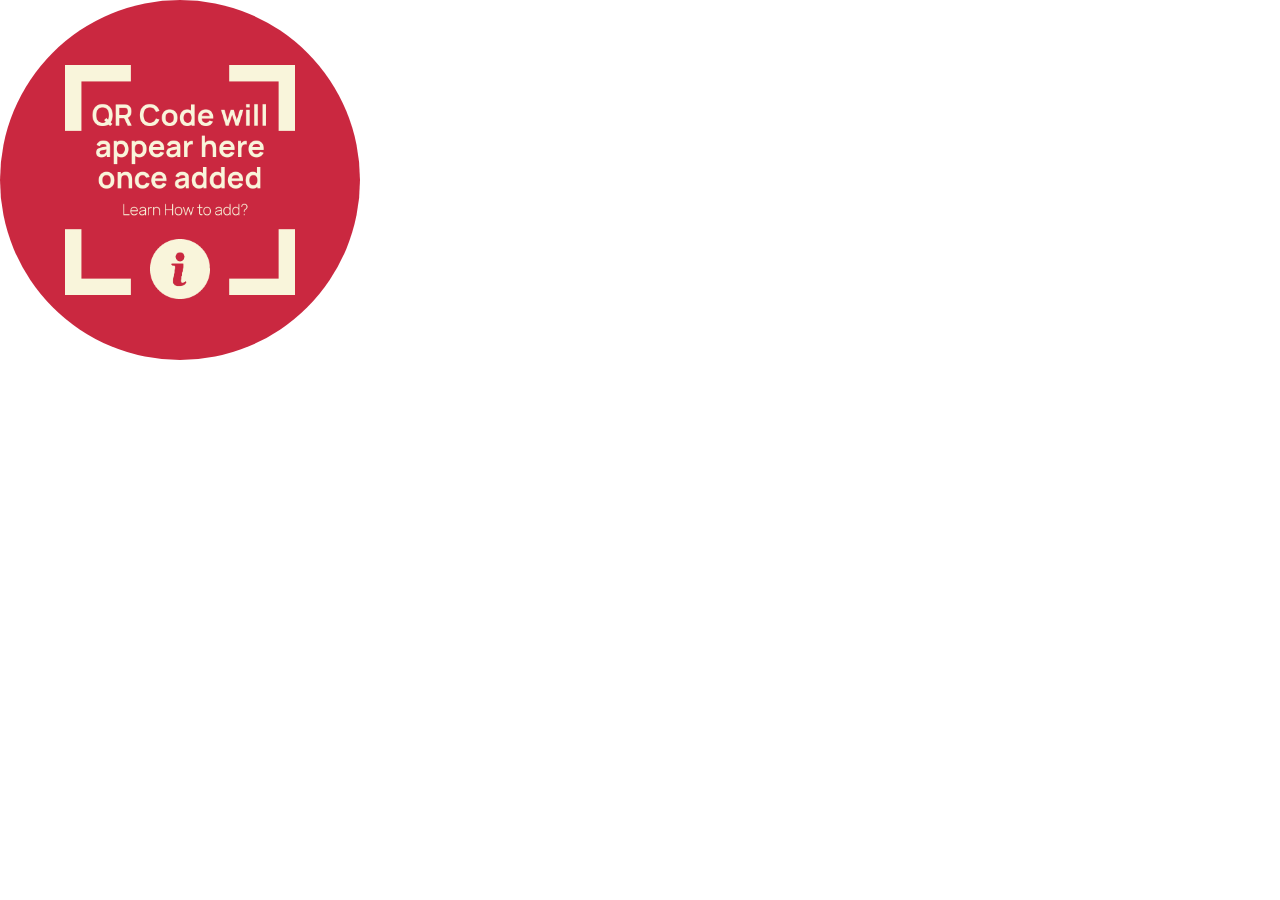
<file: cardPage/card.html>
<!DOCTYPE html>
<html>
  <head>

    <meta charset="UTF-8">
    <title>Card</title>
    <meta name="viewport" content="width=device-width, inital-scale=1.0">
    <link rel="stylesheet" href="card.css">
  </head>
  <body>
    <div id="card-page">
      <div id="qrcode-holder">
        <div id="code"></div>
        <img id="no-code" src="../assets/img/cardPage-no-card-sign.png" alt="">
        <img id="help-button" src="../assets/img/landing-button-info.png" alt="" onclick="toInfo()">
      </div>
    </div>
      <script type="text/javascript" src="../scripts/qrcode.js"></script>
      <script type="text/javascript" src="./card.js"></script>
  </body>
  </html>
</file>
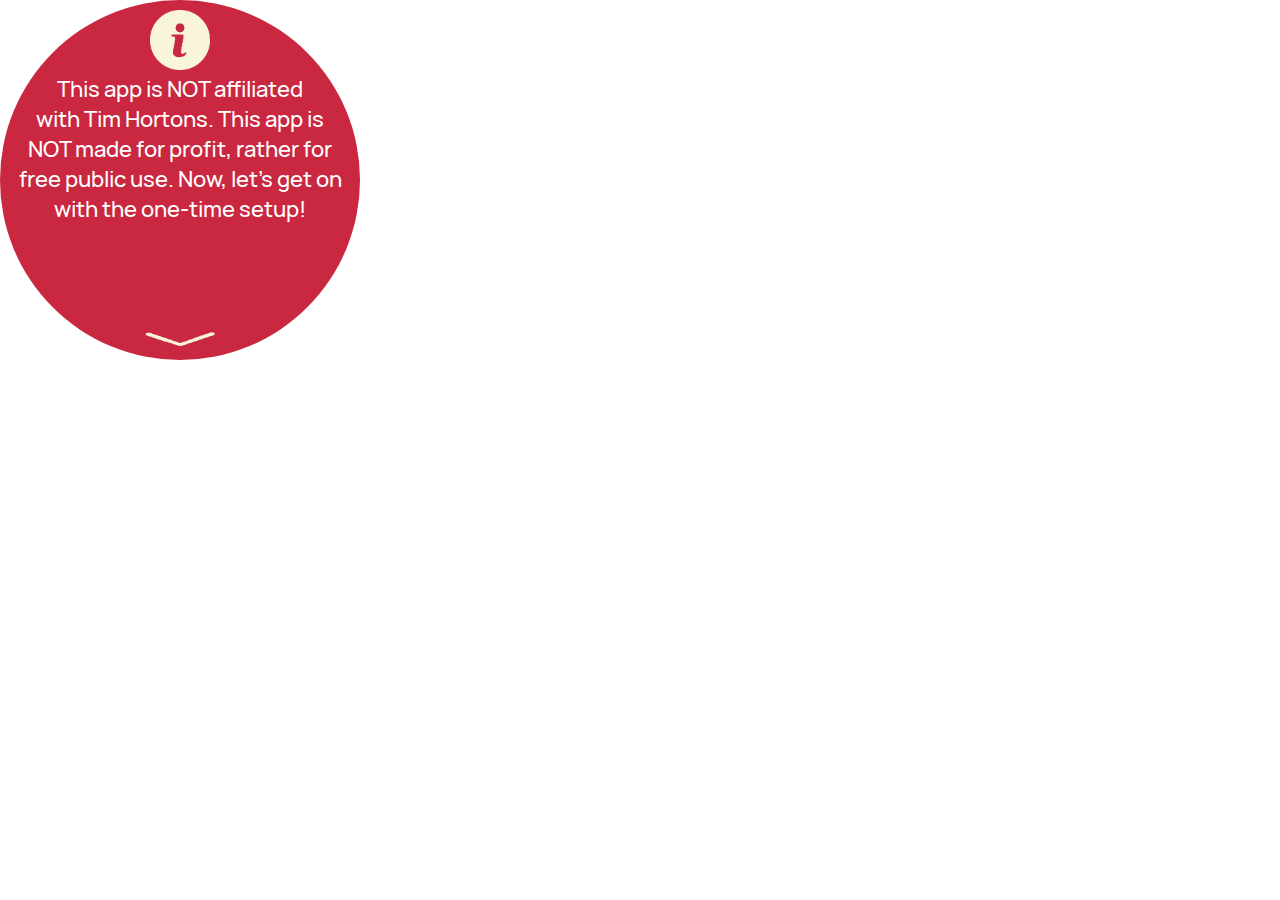
<file: helpPage/help.html>
<!DOCTYPE html>
<html>
  <head>

    <meta charset="UTF-8">
    <title>Help</title>
    <meta name="viewport" content="width=device-width, inital-scale=1.0">
    <link rel="stylesheet" href="help.css">
  </head>
  <body>
    <div id="main-help-page">
      
      <div class="help-page">
        <div class="help-button">
          <img class="help-button-img" src="../assets/img/landing-button-info.png" alt="">
        </div>
        <div class="help-text">
            This app is NOT  affiliated <br> with Tim Hortons. This app is <br> NOT made for profit, rather for<br> free public use. Now, let's get on with the one-time setup!
        </div>
        <div class="tray-button-div">
          <img class="tray-button" src="../assets/img/arrow.png" alt="">
        </div>
      </div>
      <div class="help-page">
        <div class="help-button">
          <img class="help-button-img" src="../assets/img/landing-button-info.png" alt="">
        </div>
        <div class="help-text">
            Instructions on how to<br> setup: <br> Start by scanning the QR code <br> on your Rewards Card with a phone camera. 
        </div>
        <div id="help-page-scan">
          <img id="help-page-scan-img" src="../assets/img/helpPage-scan-img.png" alt="">
        </div>
        <div class="tray-button-div">
          <img class="tray-button" src="../assets/img/arrow.png" alt="">
        </div>
      </div>
      <div class="help-page">
        
        <div class="help-button">
          <img class="help-button-img" src="../assets/img/landing-button-info.png" alt="">
        </div>
        <div class="help-text">
          You will get a lot of alpha-<br>numeric characters seperated <br> by  vertical bars ("|") Ex: <br>
        </div>
        <div class="help-text" id="qrtext"> 0123456789012345678901 | <br> 0123A4B5C678D90E1F2G3456H7I89012 | <br> AB01234C567890DE12F3G456H7IJ8901</div>
        <div class="help-text">
          Note them down. <br> This is the only hard part, <br> I promise!
        </div>
        <div class="tray-button-div">
          <img class="tray-button" src="../assets/img/arrow.png" alt="">
        </div>
      </div>
      <div class="help-page">
        <div class="help-button">
          <img class="help-button-img" src="../assets/img/landing-button-info.png" alt="">
        </div>
        <div class="help-text">
            Now go back from this page <br> and into the <img class="inline-images" src="../assets/img/landing-button-input.png" alt="">
            page. There, <br> enter the characters. Once done, press <img class="inline-images" src="../assets/img/inputPage-check-mark.png" alt="">
            to save it. Now whenever you want to scan the rewards <br> card, press <img class="inline-images" src="../assets/img/landing-button-card.png" alt="">
             from homescreen <br> to see QR code. 
        </div>
        <div class="tray-button-div">
          <img class="tray-button" src="../assets/img/arrow.png" alt="">
        </div>
      </div>
      <div class="help-page">
        <div class="help-button">
          <img class="help-button-img" src="../assets/img/landing-button-info.png" alt="">
        </div>
      <div class="help-text">
          This app is developed and &nbsp;&nbsp;&nbsp;&nbsp;&nbsp;&nbsp;maintained by Parth Patel. Please reach me at<br> parthsamsungdev@gmail.com <br> if you have any bugs or issues.
      </div>
    </div>
    </div>
      
  </body>
  </html>
</file>
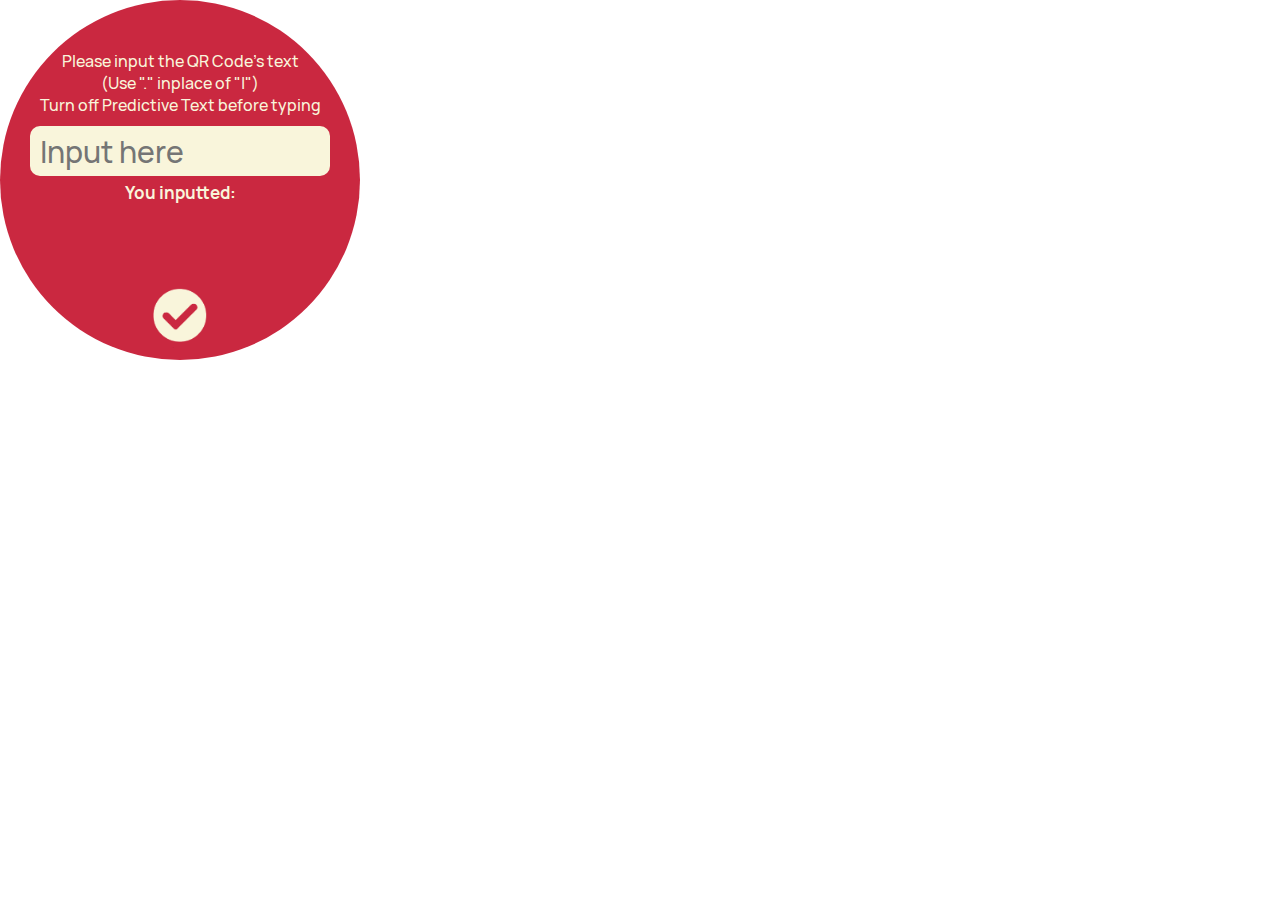
<file: inputPage/input.html>
<!DOCTYPE html>
<html>
  <head>

    <meta charset="UTF-8">
    <title>Input</title>
    <meta name="viewport" content="width=device-width, inital-scale=1.0">
    <link rel="stylesheet" href="input.css">
  </head>
  <body>
    <div id="input-page">
      <div id="info-text">Please input the QR Code's text <br> (Use "." inplace of "|") <br> Turn off Predictive Text before typing </div>
      <input id="input-box" type="text" maxlength="126" placeholder="Input here" oninput="myInput()"></input>
      <div id="output-title">You inputted:</div>
      <div id="output-text"> </div>
      <img id="ok-button" src="../assets/img/inputPage-check-mark.png" alt="" onclick="saveAndExit()">

    </div>
      <script type="text/javascript" src="./input.js"></script>
  </body>
</html>
</file>
<file: cardPage/card.css>
@font-face {
    font-family: "ManropeMedium";
    src: url("../assets/fonts/Manrope-Medium.ttf") format("truetype");
}
html{
    scroll-behavior: smooth;
}
*{
    margin: 0px;
    padding: 0px;
    box-sizing: border-box;
}
::-webkit-scrollbar {
    display: none;
}

@keyframes opacityFadeIn { 
    from { 
        opacity: 0;
    }
    100% {
        opacity: 1;
    }
}
#card-page {
    width: 360px;
    height: 360px;
    border-radius: 50%;
    background-color: #ca2840;
    user-select: none;
    overflow: hidden;
    position: relative;
    scroll-snap-type: y mandatory;
}
#help-button {
    width: 60px;
    margin: auto;
    position: relative;
    left: 95px;
    top: -60px;
    margin-top: 10px;
    animation: opacityFadeIn 0.5s ease-in;
    cursor: pointer;
}
#qrcode-holder {
    width: 250px;
    height: 250px;
    margin: auto;
    top: 55px;
    animation: opacityFadeIn 0.5s ease-in;
    background-color: transparent;
    position: relative;
}
#code {
    width: 230px;
    height: 230px;
    position: absolute;
    left: 10px;
    top: 10px;
}
#no-code {
    width: 230px;
    height: 230px;
    position: relative;
    margin: auto;
    left: 10px;
    top: 10px;
}
.link {
    height: 60px;
}
</file>
<file: helpPage/help.css>
@font-face {
    font-family: "ManropeMedium";
    src: url("../assets/fonts/Manrope-Medium.ttf") format("truetype");
}
html{
    scroll-behavior: smooth;
}
*{
    margin: 0px;
    padding: 0px;
    box-sizing: border-box;
}
::-webkit-scrollbar {
    display: none;
}

@keyframes opacityFadeIn { 
    from { 
        opacity: 0;
    }
    100% {
        opacity: 1;
    }
}
#main-help-page {
    width: 360px;
    height: 360px;
    border-radius: 50%;
    background-color: #ca2840;
    overflow-x: hidden;
    overflow-y: auto;
    position: relative;
    scroll-snap-type: y mandatory;
}
.help-page {
    width: 360px;
    height: 360px;
    border-radius: 50%;
    background-color: #ca2840;
    overflow: hidden;
    position: relative;
    scroll-snap-align: start;
    scroll-snap-points-x: repeat(360px);
    animation: opacityFadeIn 0.5s ease-in;
    user-select: none;
}
.help-button {
    width: 60px;
    margin: auto;
    margin-top: 10px;
}
.help-button-img {
    width: 60px;
}
.help-text {
    font-family: "ManropeMedium";
    font-size: 22px;
    color: #fff;
    text-align: center;
}
.inline-images {
    height: 22px;
    width: 22px;
}
.tray-button-div {
    width: fit-content;
    position: absolute;
    bottom: 10px;
    margin: auto;
    border-radius: 35px;
    left: 145px;
    transform: rotate(180deg);
    animation: arrowPulseAnim 3s infinite ease-in-out;
}
.tray-button {
    width: 70px;
}
@keyframes arrowPulseAnim { 
    from { 
        transform: translateY(0px) rotate(180deg);
    }
    50% {
        transform: translateY(-7px) rotate(180deg);
    }
    100% {
        transform: translateY(0px) rotate(180deg);
    }
}
#help-page-scan-img {
    width: 90px;
    height: 90px;
}
#help-page-scan {
    width: 90px;
    height: 90px;
    margin: auto;
    position: relative;
    bottom: 0px;
}
#qrtext {
    font-size: 15px;
    color: #f9f5db;
}

.inline-images {
    height: 22px;
    width: 22px;
}
</file>
<file: inputPage/input.css>
@font-face {
    font-family: "ManropeMedium";
    src: url("../assets/fonts/Manrope-Medium.ttf") format("truetype");
}
@font-face {
    font-family: "ManropeBold";
    src: url("../assets/fonts/Manrope-Bold.ttf") format("truetype");
}
html{
    scroll-behavior: smooth;
}
*{
    margin: 0px;
    padding: 0px;
    box-sizing: border-box;
}
::-webkit-scrollbar {
    display: none;
}

@keyframes opacityFadeIn { 
    from { 
        opacity: 0;
    }
    100% {
        opacity: 1;
    }
}
#input-page {
    width: 360px;
    height: 360px;
    border-radius: 50%;
    background-color: #ca2840;
    user-select: none;
    overflow: hidden;
    position: relative;
    scroll-snap-type: y mandatory;
}
#info-text {
    font-family: "ManropeMedium";
    position: relative;
    top: 50px;
    margin: auto;
    width: 360px;
    text-align: center;
    animation: opacityFadeIn 0.5s ease-in;
    color: #f9f5db;
}
#input-box {
    position: relative;
    width: 300px;
    height: 50px;
    margin: auto;
    left: 30px;
    top: 60px;
    padding-left: 10px;
    padding-right: 10px;
    border: 0px solid rgb(153, 24, 24);
    border-radius: 10px;
    background-color: #f9f5db;
    font-size: 30px;
    animation: opacityFadeIn 0.5s ease-in;
    font-family: "ManropeMedium";
    color: #ca2840;
    text-overflow: clip;
}
#ok-button {
    width: 70px;
    height: 70px;
    margin: auto;
    position: absolute;
    left: 145px;
    animation: opacityFadeIn 0.5s ease-in;
    bottom: 10px;
    cursor: pointer;
}
#output-title {
    font-family: "ManropeBold";
    font-size: 17px;
    position: relative;
    top: 65px;
    margin: auto;
    animation: opacityFadeIn 0.5s ease-in;
    width: 360px;
    text-align: center;
    color: #f9f5db;
}
#output-text {
    width: 295px;
    height: 70px;
    background-color: transparent;
    margin: auto;
    color: #f9f5db;
    position: relative;
    line-height: 20px;
    animation: opacityFadeIn 0.5s ease-in;
    font-size: 15px;
    font-family: "ManropeMedium";
    top: 70px;
    text-align: center;
    word-wrap: break-word
}
</file>
